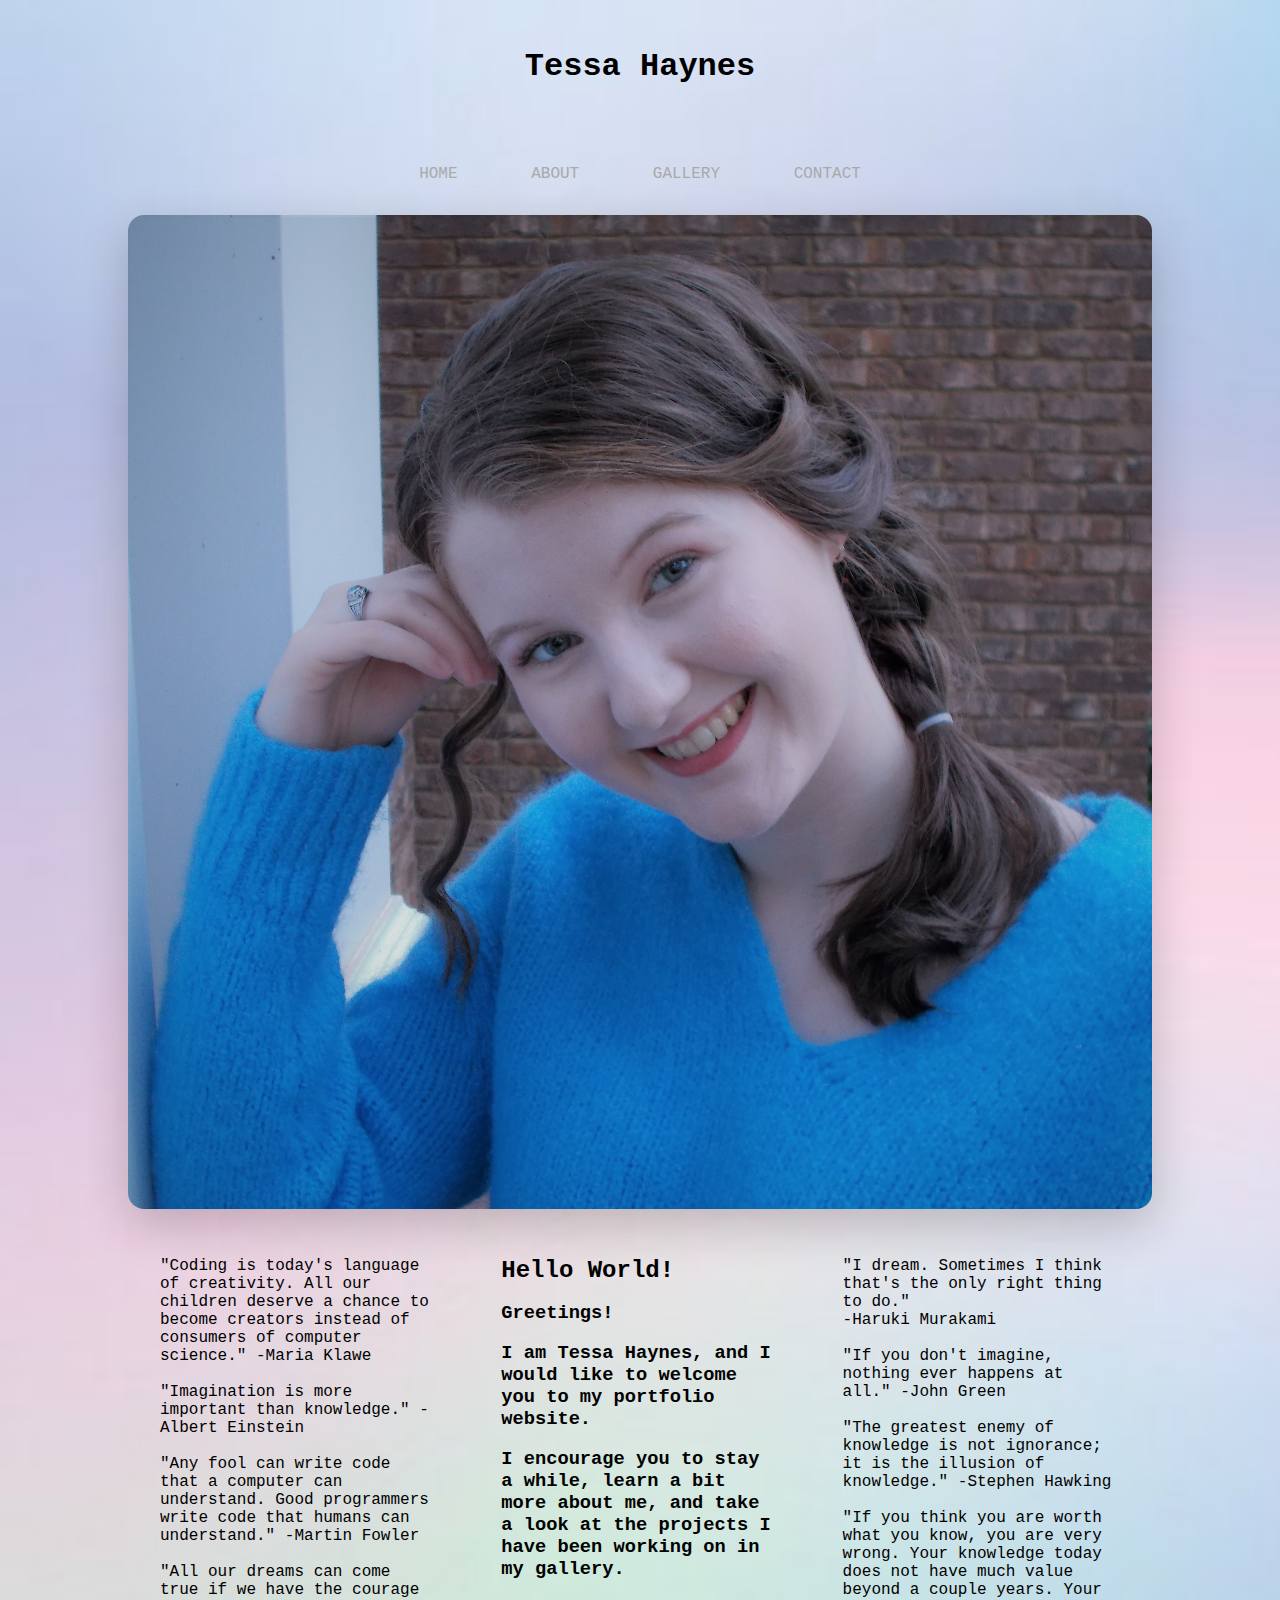
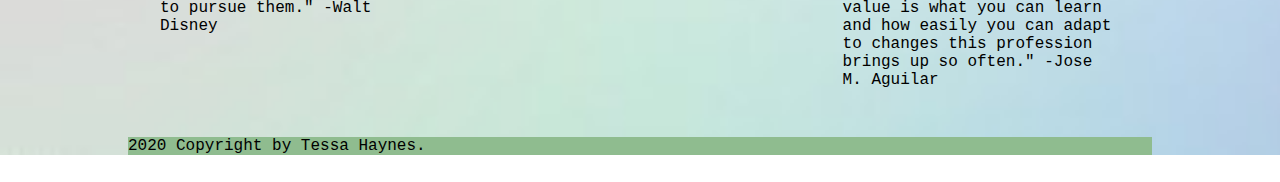
<file: index.html>
<!DOCTYPE html>
<html lang="en">
<head>
   <link rel="stylesheet" type="text/css" href="styles.css">
    <meta charset="utf-8">
    <meta name="viewport" content="width=device-width, initial-scale=1.0">
    <title>Tessa's Portfolio</title>
</head>

<body>
   <header>
       <h1>Tessa Haynes</h1>
   </header>
   <nav>
       <a href="index.html">Home</a>
       <a href="about.html">About</a>
       <a href="gallery.html">Gallery</a>
       <a href="contact.html">Contact</a>
   </nav>
   
   <div class="main-image">
       <img src="DSCN0182.jpg" alt="main-image">
   </div>
   
   <main class="clearfix">
       <section>
           <p>"Coding is today's language of creativity. All our children deserve a chance to become creators instead of consumers of computer science." -Maria Klawe</p>
            &nbsp;&nbsp;
           <p>"Imagination is more important than knowledge." -Albert Einstein</p>
           &nbsp;&nbsp;
           <p>"Any fool can write code that a computer can understand. Good programmers write code that humans can understand." -Martin Fowler</p>
           &nbsp;&nbsp;
           <p>"All our dreams can come true if we have the courage to pursue them." -Walt Disney</p>
       </section>
       <aside>
           <h2>Hello World!</h2>
           &nbsp;&nbsp;
           <h3>Greetings!</h3>
           &nbsp;&nbsp;
           <h3>I am Tessa Haynes, and I would like to welcome you to my portfolio website.</h3>
           &nbsp;&nbsp;
           <h3>I encourage you to stay a while, learn a bit more about me, and take a look at the projects I have been working on in my gallery.
           </h3>
       </aside>
       <aside>
           <p>"I dream. Sometimes I think that's the only right thing to do." <br>-Haruki Murakami</p>
           &nbsp;&nbsp;
           <p>"If you don't imagine, nothing ever happens at all." -John Green</p>
           &nbsp;&nbsp;
           <p>"The greatest enemy of knowledge is not ignorance; it is the illusion of knowledge." -Stephen Hawking</p>
           &nbsp;&nbsp;
           <p>"If you think you are worth what you know, you are very wrong. Your knowledge today does not have much value beyond a couple years. Your value is what you can learn and how easily you can adapt to changes this profession brings up so often." -Jose M. Aguilar</p>
       </aside>
   </main>
   <footer>2020 Copyright by Tessa Haynes.</footer>
</body>
</html>
</file>
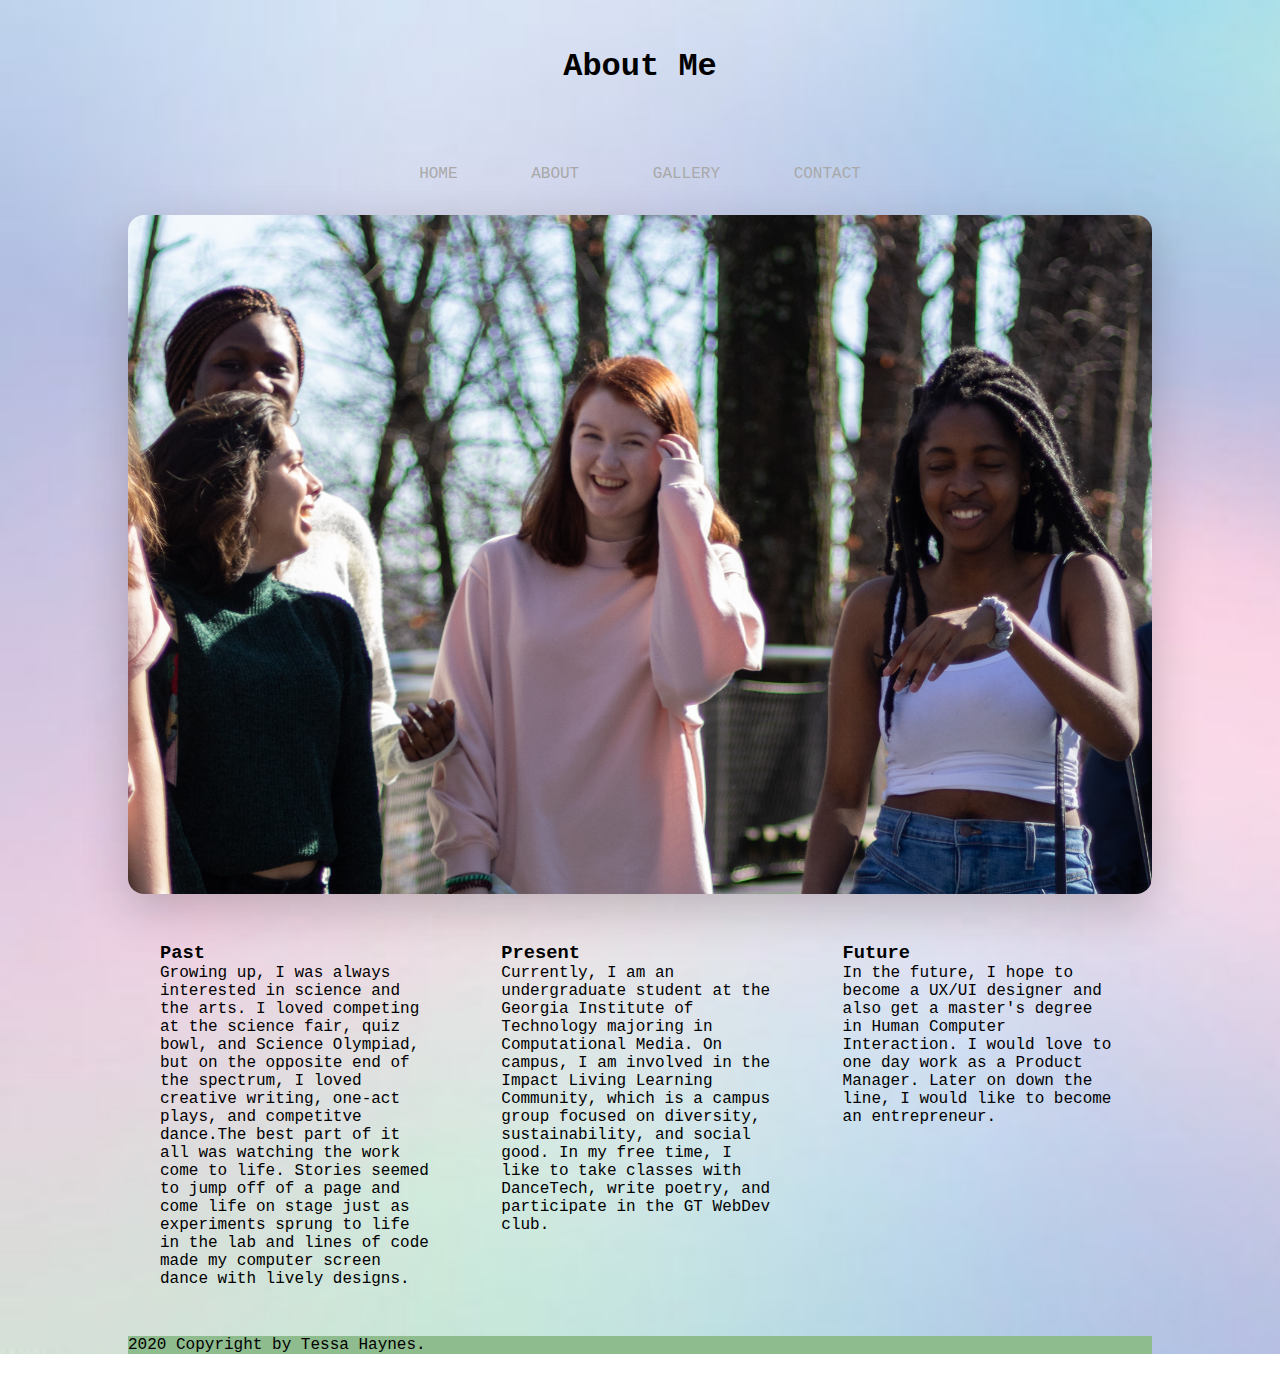
<file: about.html>
<!DOCTYPE html>
<html lang="en">
<head>
   <link rel="stylesheet" type="text/css" href="styles.css">
    <meta charset="utf-8">
    <meta name="viewport" content="width=device-width, initial-scale=1.0">
    <title>Tessa's Portfolio</title>
</head>

<body>
   <header>
       <h1>About Me</h1>
   </header>
   <nav>
       <a href="index.html">Home</a>
       <a href="about.html">About</a>
       <a href="gallery.html">Gallery</a>
       <a href="contact.html">Contact</a>
   </nav>
   
   <div class="main-image">
       <img src="IMG_0698cropped.jpg" alt="main-image">
   </div>
   
   <main class="clearfix">
       <section>
           <h3>Past</h3>
           <p>Growing up, I was always interested in science and the arts. I loved competing at the science fair, quiz bowl, and Science Olympiad, but on the opposite end of the spectrum, I loved creative writing, one-act plays, and competitve dance.The best part of it all was watching the work come to life. Stories seemed to jump off of a page and come life on stage just as experiments sprung to life in the lab and lines of code made my computer screen dance with lively designs.</p>
       </section>
       <aside>
           <h3>Present</h3>
           <p>Currently, I am an undergraduate student at the Georgia Institute of Technology majoring in Computational Media. On campus, I am involved in the Impact Living Learning Community, which is a campus group focused on diversity, sustainability, and social good. In my free time, I like to take classes with DanceTech, write poetry, and participate in the GT WebDev club.
</p>
       </aside>
       <aside>
           <h3>Future</h3>
           <p>In the future, I hope to become a UX/UI designer and also get a master's degree in Human Computer Interaction. I would love to one day work as a Product Manager. Later on down the line, I would like to become an entrepreneur.
</p>
       </aside>
   </main>
   <footer>2020 Copyright by Tessa Haynes.</footer>
</body>
</html>
</file>
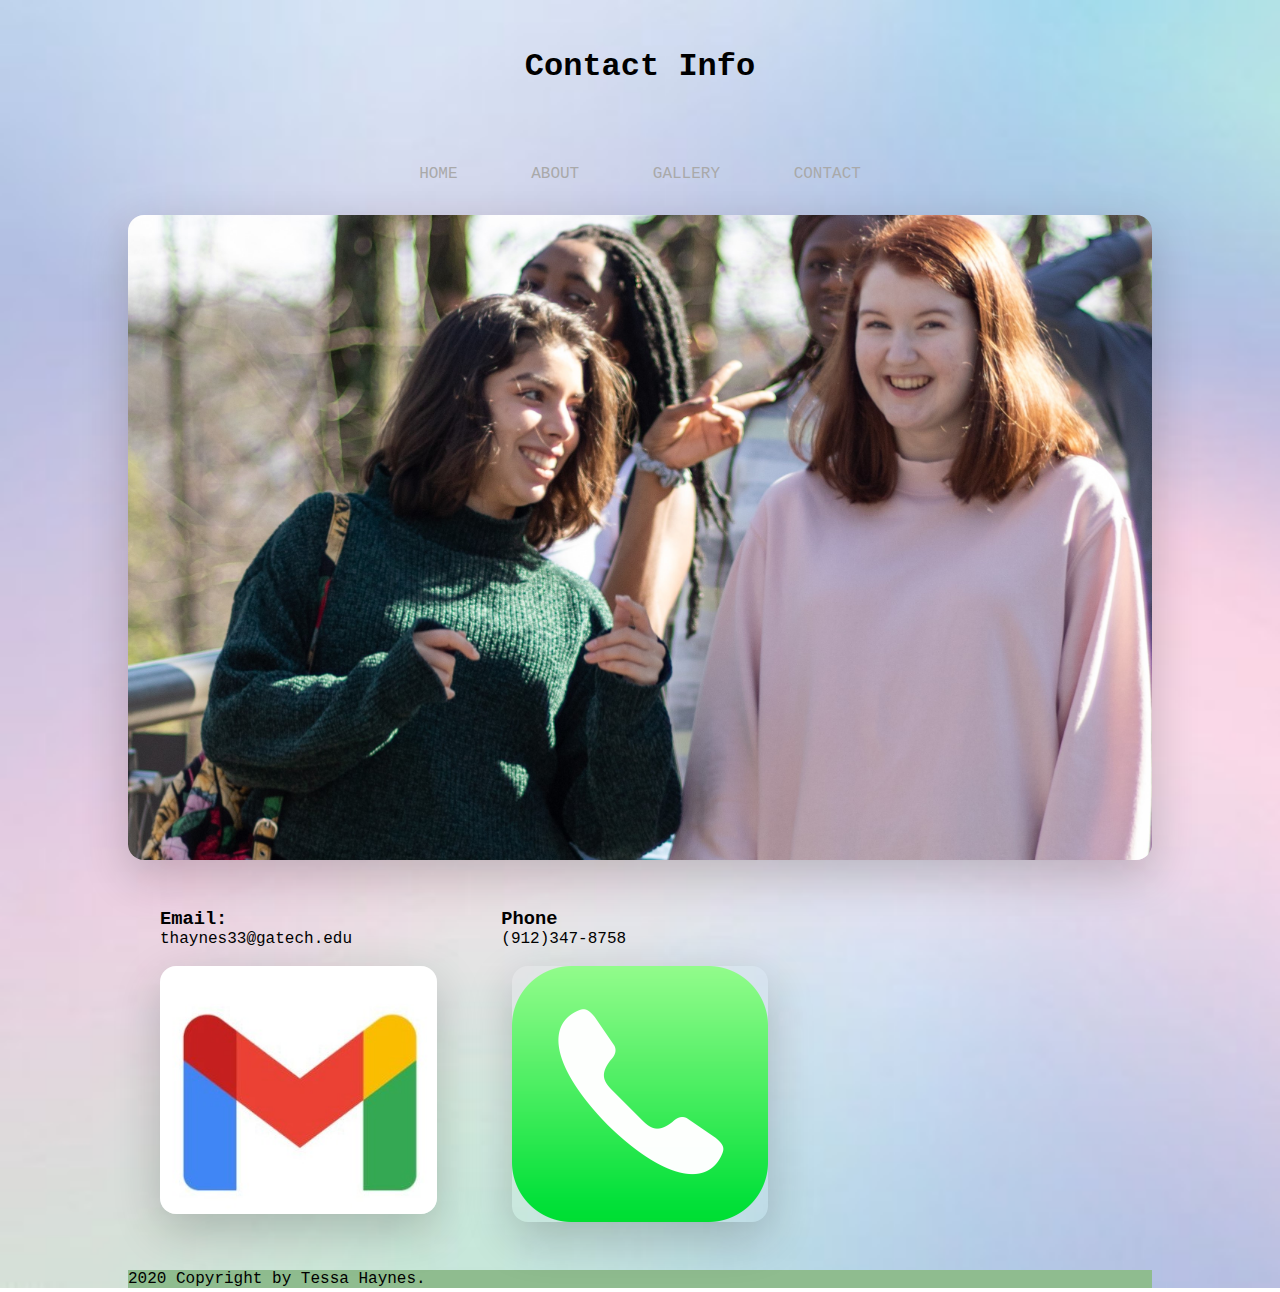
<file: contact.html>
<!DOCTYPE html>
<html lang="en">
<head>
   <link rel="stylesheet" type="text/css" href="styles.css">
    <meta charset="utf-8">
    <meta name="viewport" content="width=device-width, initial-scale=1.0">
    <title>Tessa's Portfolio</title>
</head>

<body>
   <header>
       <h1>Contact Info</h1>
   </header>
   <nav>
       <a href="index.html">Home</a>
       <a href="about.html">About</a>
       <a href="gallery.html">Gallery</a>
       <a href="contact.html">Contact</a>
   </nav>
   
    <div class="main-image">
       <img src="IMG_0699cropped.jpg" alt="main-image">
    </div>
   
   <main class="clearfix">
       <section>
           <h3>Email:</h3>
           <p>thaynes33@gatech.edu</p>
           &nbsp;&nbsp;
           <img src="gmail.jpg" alt="gmail">
       </section>
       <aside>
           <h3>Phone</h3>
           <p>(912)347-8758</p>
           &nbsp;&nbsp;
           <img src="phone.png" alt="phone">
       </aside>
   </main>
   <footer>2020 Copyright by Tessa Haynes.</footer>
</body>
</html>
</file>
<file: styles.css>
* {
    padding: 0;
    margin: 0;
    box-sizing: border-box;
}

html {
    font-size: 100%; /*1rem = 10px*/
    font-family: "Lucinda Console", Monaco, monospace;
}

body {
    width: 80vw;
    margin: 0 auto;
    background-image: url("IMG_0913.JPG");
    background-repeat: no-repeat;
    background-size: cover;
}

header {
    text-align: center;
    padding: 3rem;
}

nav {
    margin: 2rem;
    text-align: center;
}

a, a:link, a:visited {
    text-decoration: none;
    margin: 0 2rem;
    color: darkgray;
    text-transform: uppercase;
}

a:hover {
    color: gray;
}

main {
    margin: 3rem 0;;
}

section {
    width: 33.33%;
    float: left;
    padding: 0 2rem;
}



aside {
    width: 33.33%;
    float: left;
    padding: 0 2rem;
}

footer {
  background-color: darkseagreen;
}

img {
    display: block;
    max-width: 100%;
    height: auto;
    margin: 0 auto;
    border-radius: 1rem;
    box-shadow: 0 1rem 3rem rgba(0,0,0,0.2);
}


.clearfix::after {
    content: "";
    clear:both;
    display:block;
}
</file>
